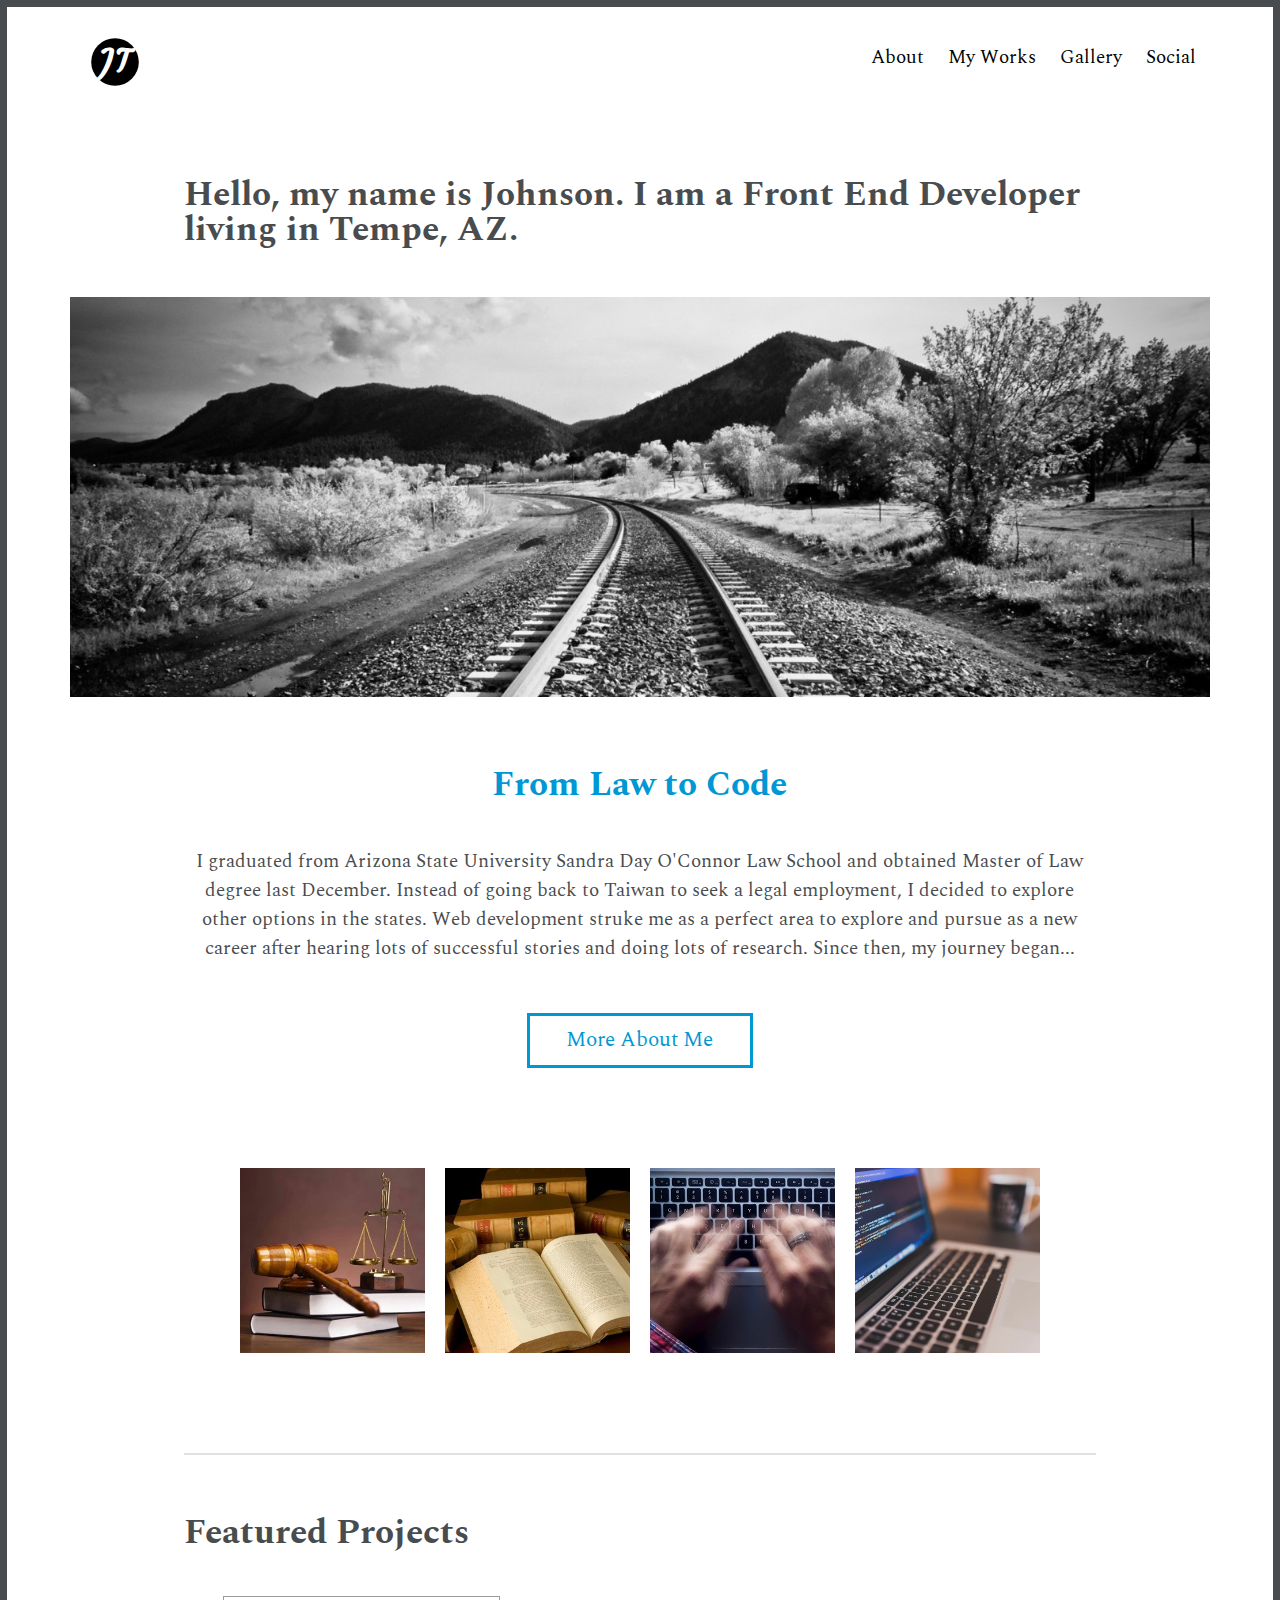
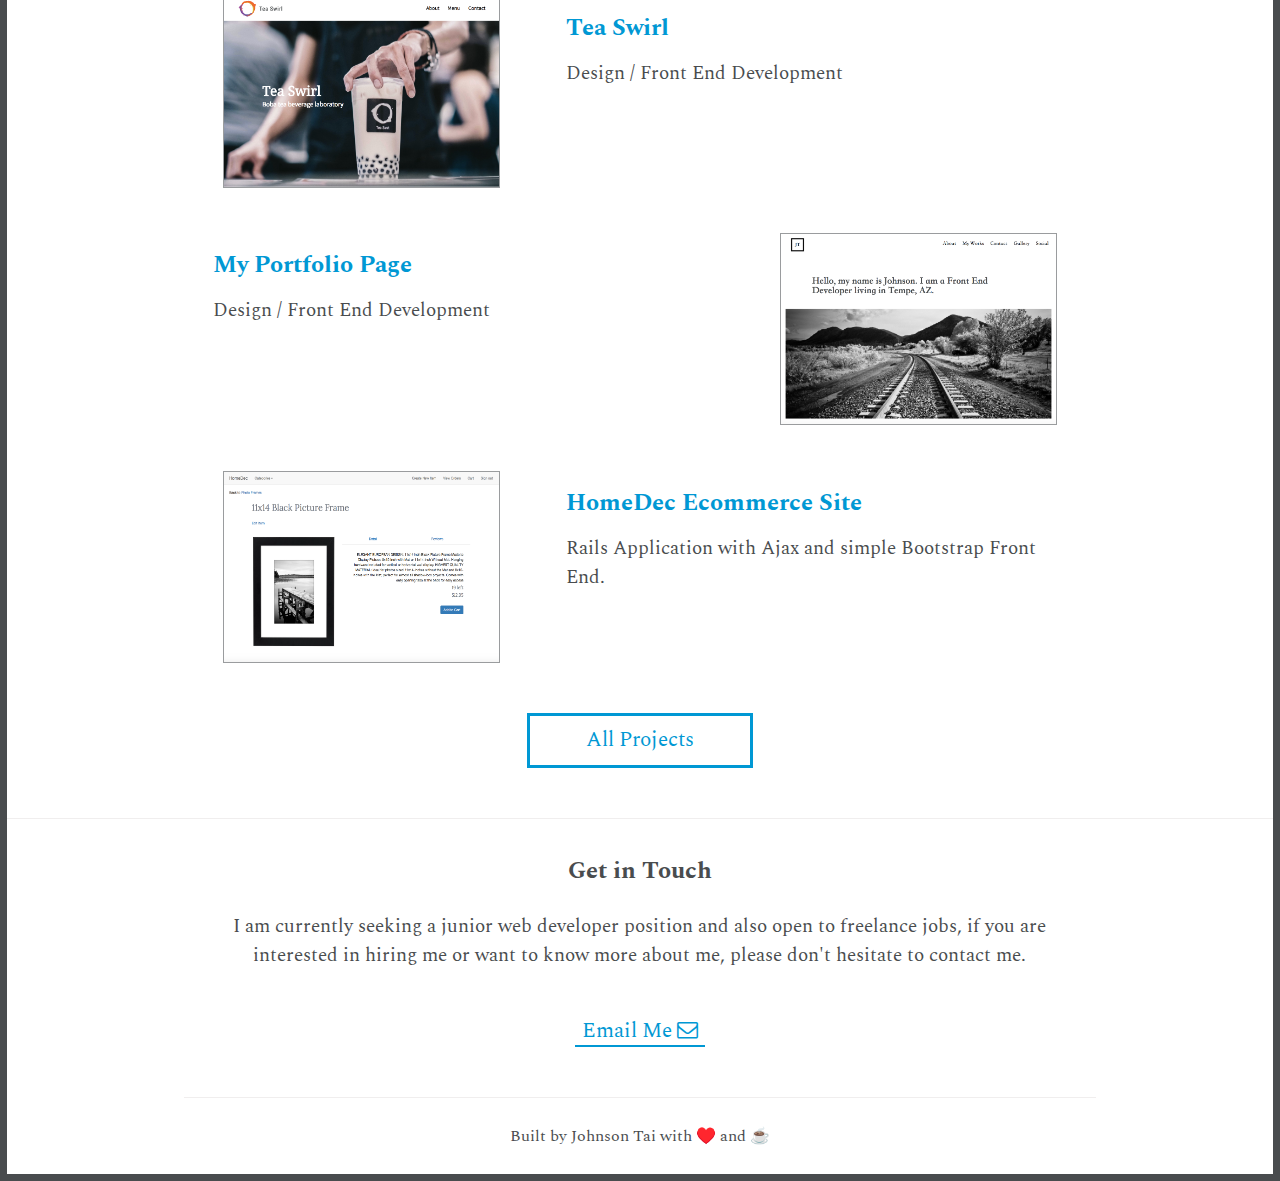
<file: index.html>
<!DOCTYPE html>
<html lang="en">
<head>
	<meta charset="UTF-8">
	<meta name="viewport" content="width=device-width,initial-scale=1.0">
	<title>Johnson Tai</title>
	<link rel="stylesheet" href="stylesheets/style.css">
	<link href="font-awesome-4.7.0/css/font-awesome.min.css" rel="stylesheet">
	<link href="https://fonts.googleapis.com/css?family=Spectral" rel="stylesheet">
	<link href="https://fonts.googleapis.com/css?family=Courgette" rel="stylesheet">
</head>
<body>
	<header class="container">
		<nav class="group">
			<a href="index.html" class="logo">
				<svg viewBox="0 0 210 210" xmlns="http://www.w3.org/2000/svg" version="1.1">
					<circle r="100" cx="105" cy="105"/>
					<text x="70" y="145">J</text>
					<text x="135" y="146">T</text>
				</svg>
			</a>
			<div id="nav-icon">
			  <span></span>
			  <span></span>
			  <span></span>
			</div>
			<ul>
				<li><a href="about.html">About</a></li>
				<li><a href="works.html">My Works</a></li>
				<li><a href="gallery.html">Gallery</a></li>
				<li><a href="#" class="social-button">Social</a></li>
				<li class="social-links"><a href="https://www.linkedin.com/in/johnson-tai/" target="_blank"><i class="fa fa-linkedin" aria-hidden="true"></i></a></li>
				<li class="social-links"><a href="https://github.com/johnsont426" target="_blank"><i class="fa fa-github" aria-hidden="true"></i></a></li>
				<li class="social-links"><a href="https://johnsontai.com" target="_blank"><i class="fa fa-rss" aria-hidden="true"></i></a></li>
			</ul>
		</nav>
		<h1>Hello, my name is Johnson. I am a Front End Developer living in Tempe, AZ.</h1>
		<div class="header-img-div">
			<a href="about.html"><img src="images/railroad.jpg" alt="railroad"></a>
		</div>
		<div class="hidden-menu">
			<ul>
				<li><a href="about.html">About</a></li>
				<li><a href="works.html">My Works</a></li>
				<li><a href="gallery.html">Gallery</a></li>
				<br><br>
				<li class="social-links"><a href="https://www.linkedin.com/in/johnson-tai/" target="_blank"><i class="fa fa-linkedin" aria-hidden="true"></i> - LinkedIn</a></li>
				<li class="social-links"><a href="https://github.com/johnsont426" target="_blank"><i class="fa fa-github" aria-hidden="true"></i> - GitHub</a></li>
				<li class="social-links"><a href="https://johnsontai.com" target="_blank"><i class="fa fa-rss" aria-hidden="true"></i> - Blog</a></li>
			</ul>
		</div>
	</header>
	<main>
		<div class="container">
			<div class="main-content" id="brief-about">
				<h1>From Law to Code</h2>
				<p>I graduated from Arizona State University Sandra Day O'Connor Law School and obtained Master of Law degree last December. Instead of going back to Taiwan to seek a legal employment, I decided to explore other options in the states. Web development struke me as a perfect area to explore and pursue as a new career after hearing lots of successful stories and doing lots of research. Since then, my journey began...</p>
				<a href="about.html" class="link-button">More About Me</a>
				<div class="dec-imgs-div group flex">
					<img src="images/moot-court.jpg" alt="" class="dec-img">
					<img src="images/casebooks.jpg" alt="casebooks" class="dec-img">
					<img src="images/typing.jpg" alt="glowing keyboard" class="dec-img">
					<img src="images/coding.jpg" alt="codes in a computer screen" class="dec-img">
				</div>
			</div>
			<div class="main-content">
				<h1>Featured Projects</h1>
				<div class="featured-projects">
					<div class="flex-wrap project-div">
						<img src="images/tea-swirl.png" alt="screenshot of tea swirl home page" class="project-img">
						<div class="project-detail-div">
							<h2>Tea Swirl</h2>
							<p>Design / Front End Development</p>
						</div>
					</div>
					<div class="flex-wrap project-div">
						<div class="project-detail-div">
							<h2>My Portfolio Page</h2>
							<p>Design / Front End Development</p>
						</div>
						<img src="images/portfolio.png" alt="screenshot of this portfolio page" class="project-img" id="second-project-img">
					</div>
					<div class="flex-wrap project-div">
						<img src="images/homedec.png" alt="screenshot of HomeDec app" class="project-img">
						<div class="project-detail-div">
							<h2>HomeDec Ecommerce Site</h2>
							<p>Rails Application with Ajax and simple Bootstrap Front End.</p>
						</div>
					</div>
				</div>
				<a href="works.html" class="link-button">All Projects</a>
			</div>
		</div>	
	</main>
	<footer>
		<div class="container">
			<div class="main-content contact">
				<h1>Get in Touch</h1>
				<p>I am currently seeking a junior web developer position and also open to freelance jobs, if you are interested in hiring me or want to know more about me, please don't hesitate to contact me.</p>
				<a href="mailto:johnsont426@gmail.com">Email Me <i class="fa fa-envelope-o" aria-hidden="true"></i></a>
			</div>
			<p>Built by Johnson Tai with ♥️ and ☕</p>
		</div>		
	</footer>
</body>
<script src="https://ajax.googleapis.com/ajax/libs/jquery/3.2.1/jquery.min.js"></script>
<script src="javascripts/index.js"></script>
</html>
</file>
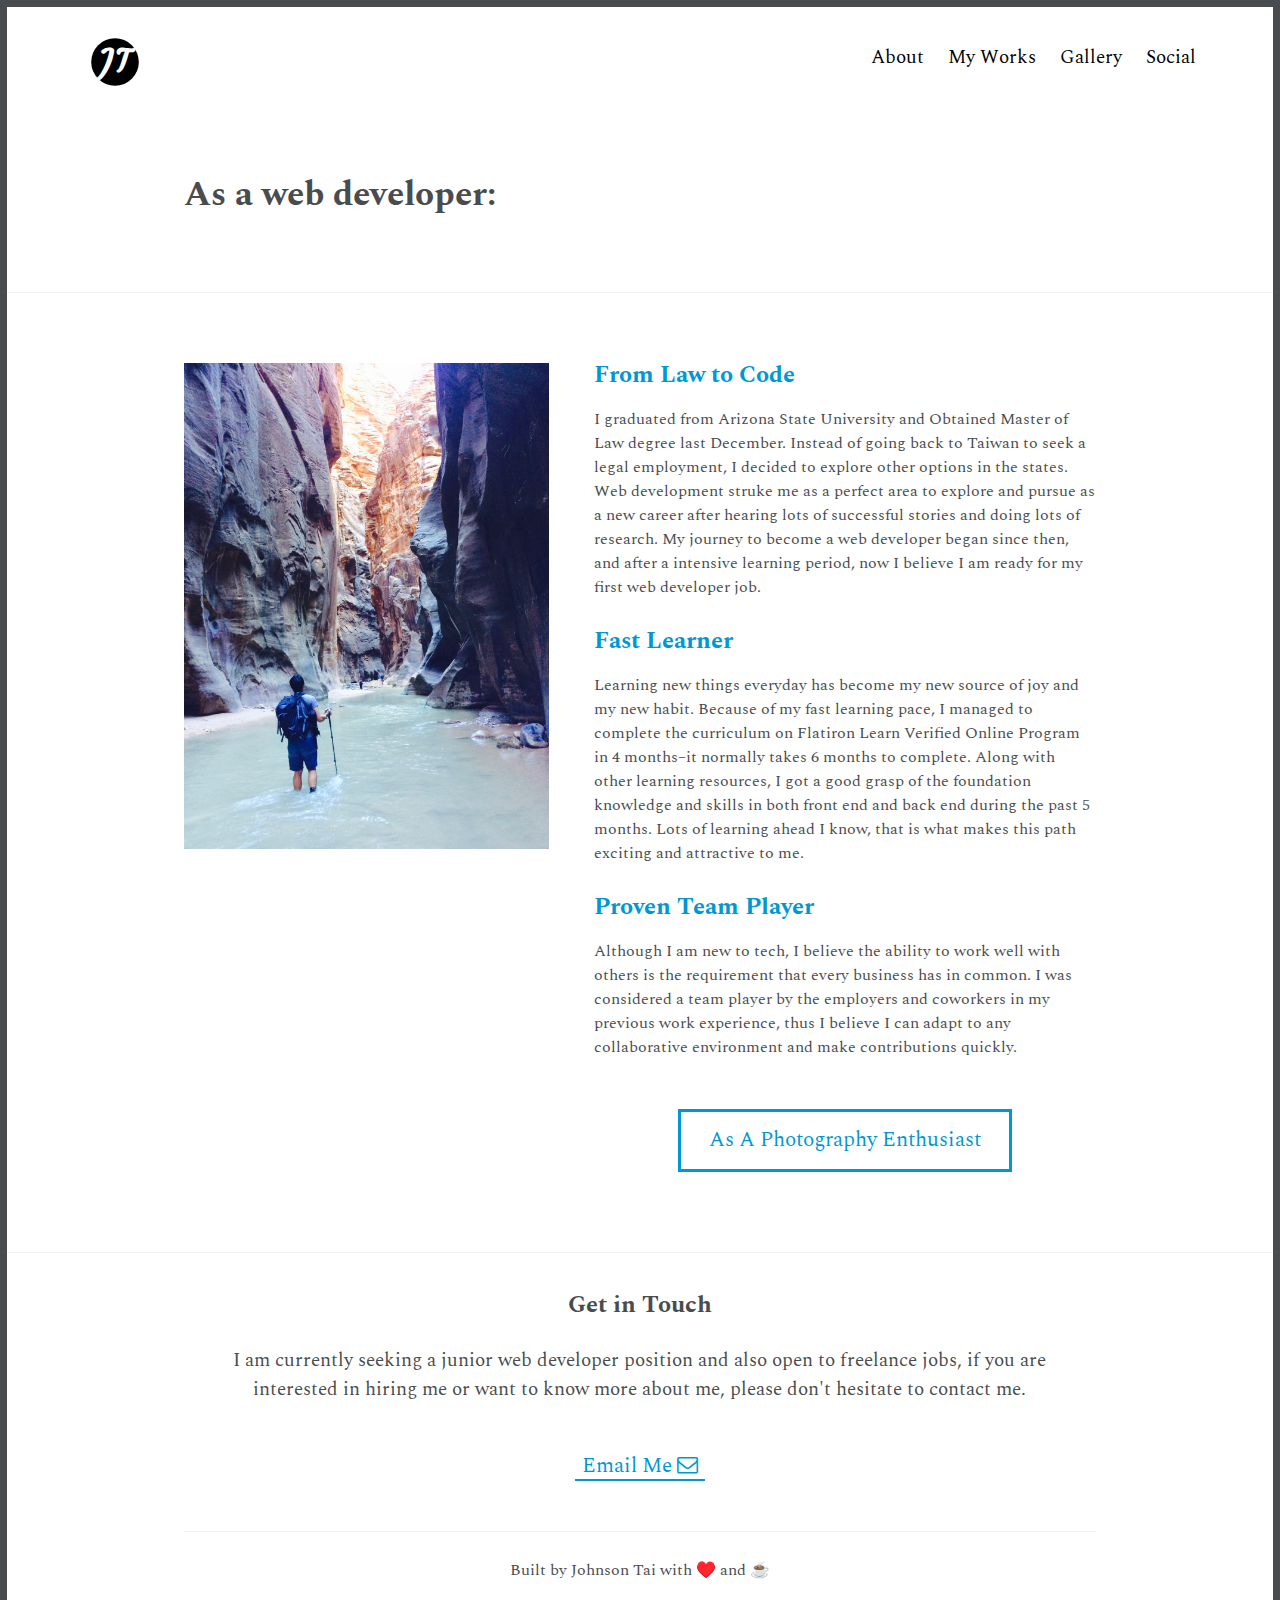
<file: about.html>
<!DOCTYPE html>
<html lang="en">
<head>
	<meta charset="UTF-8">
	<meta name="viewport" content="width=device-width,initial-scale=1.0">
	<title>Johnson Tai</title>
	<link rel="stylesheet" href="stylesheets/style.css">
	<link rel="stylesheet" href="stylesheets/about.css">
	<link href="font-awesome-4.7.0/css/font-awesome.min.css" rel="stylesheet">
	<link href="https://fonts.googleapis.com/css?family=Spectral" rel="stylesheet">
	<link href="https://fonts.googleapis.com/css?family=Courgette" rel="stylesheet">
</head>
<body>
	<header class="header-border">
		<div class="container">
			<nav class="group">
				<a href="index.html" class="logo">
					<svg viewBox="0 0 210 210" xmlns="http://www.w3.org/2000/svg" version="1.1">
						<circle r="100" cx="105" cy="105"/>
						<text x="70" y="145">J</text>
						<text x="135" y="146">T</text>
					</svg>
				</a>
				<div id="nav-icon">
				  <span></span>
				  <span></span>
				  <span></span>
				</div>
				<ul>
					<li><a href="about.html">About</a></li>
					<li><a href="works.html">My Works</a></li>
					<li><a href="gallery.html">Gallery</a></li>
					<li><a href="#" class="social-button">Social</a></li>
					<li class="social-links"><a href="https://www.linkedin.com/in/johnson-tai/" target="_blank"><i class="fa fa-linkedin" aria-hidden="true"></i></a></li>
					<li class="social-links"><a href="https://github.com/johnsont426" target="_blank"><i class="fa fa-github" aria-hidden="true"></i></a></li>
					<li class="social-links"><a href="https://johnsontai.com" target="_blank"><i class="fa fa-rss" aria-hidden="true"></i></a></li>
				</ul>
			</nav>
			<h1>As a web developer:</h1>
			<div class="hidden-menu">
				<ul>
					<li><a href="index.html">Home</a></li>
					<li><a href="about.html">About</a></li>
					<li><a href="works.html">My Works</a></li>
					<li><a href="gallery.html">Gallery</a></li>
					<br><br>
					<li class="social-links"><a href="https://www.linkedin.com/in/johnson-tai/" target="_blank"><i class="fa fa-linkedin" aria-hidden="true"></i> - LinkedIn</a></li>
					<li class="social-links"><a href="https://github.com/johnsont426" target="_blank"><i class="fa fa-github" aria-hidden="true"></i> - GitHub</a></li>
					<li class="social-links"><a href="https://johnsontai.com" target="_blank"><i class="fa fa-rss" aria-hidden="true"></i> - Blog</a></li>
				</ul>
			</div>
		</div>
	</header>
	<main class="container">
		<div class="main-content flex-wrap about">
			<img src="images/narrow.jpg" alt="picture of me standing in the water at Zion National Park">
			<div id="about-text">
				<h2>From Law to Code</h2>
				<p>I graduated from Arizona State University and Obtained Master of Law degree last December. Instead of going back to Taiwan to seek a legal employment, I decided to explore other options in the states. Web development struke me as a perfect area to explore and pursue as a new career after hearing lots of successful stories and doing lots of research. My journey to become a web developer began since then, and after a intensive learning period, now I believe I am ready for my first web developer job.</p>
				<h2>Fast Learner</h2>
				<p>Learning new things everyday has become my new source of joy and my new habit. Because of my fast learning pace, I managed to complete the curriculum on Flatiron Learn Verified Online Program in 4 months–it normally takes 6 months to complete. Along with other learning resources, I got a good grasp of the foundation knowledge and skills in both front end and back end during the past 5 months. Lots of learning ahead I know, that is what makes this path exciting and attractive to me.</p>
				<h2>Proven Team Player</h2>
				<p>Although I am new to tech, I believe the ability to work well with others is the requirement that every business has in common. I was considered a team player by the employers and coworkers in my previous work experience, thus I believe I can adapt to any collaborative environment and make contributions quickly.</p>
				<a href="gallery.html" class="link-button">As A Photography Enthusiast</a>
			</div>
		</div>
	</main>
	<footer>
		<div class="container">
			<div class="main-content contact">
				<h1>Get in Touch</h1>
				<p>I am currently seeking a junior web developer position and also open to freelance jobs, if you are interested in hiring me or want to know more about me, please don't hesitate to contact me.</p>
				<a href="mailto:johnsont426@gmail.com">Email Me <i class="fa fa-envelope-o" aria-hidden="true"></i></a>
			</div>
			<p>Built by Johnson Tai with ♥️ and ☕</p>
		</div>
	</footer>
</body>
<script src="https://ajax.googleapis.com/ajax/libs/jquery/3.2.1/jquery.min.js"></script>
<script src="javascripts/index.js"></script>
</html>
</file>
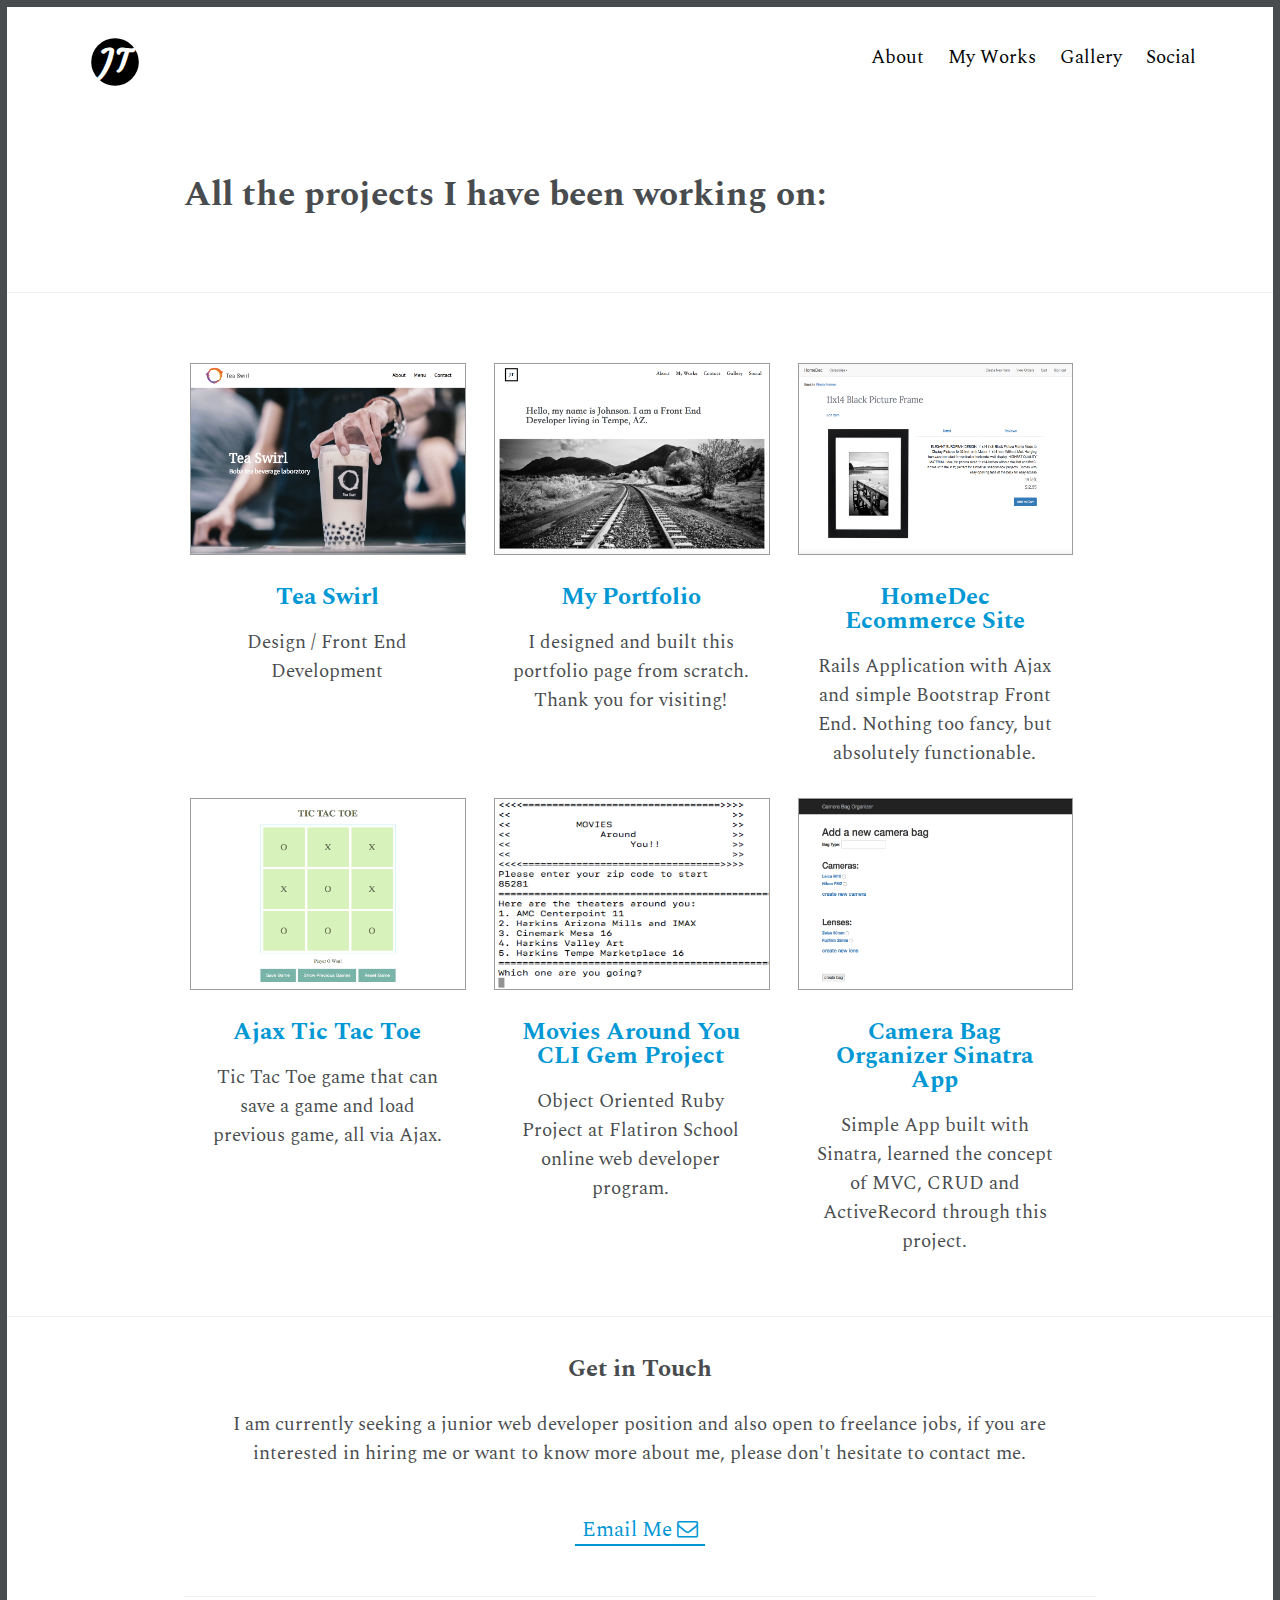
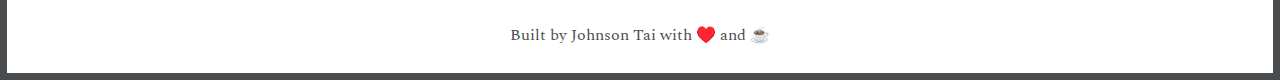
<file: works.html>
<!DOCTYPE html>
<html lang="en">
<head>
	<meta charset="UTF-8">
	<meta name="viewport" content="width=device-width,initial-scale=1.0">
	<title>Johnson Tai</title>
	<link rel="stylesheet" href="stylesheets/style.css">
	<link rel="stylesheet" href="stylesheets/works.css">
	<link href="font-awesome-4.7.0/css/font-awesome.min.css" rel="stylesheet">
	<link href="https://fonts.googleapis.com/css?family=Spectral" rel="stylesheet">
	<link href="https://fonts.googleapis.com/css?family=Courgette" rel="stylesheet">
</head>
<body>
	<header class="header-border">
		<div class="container">
			<nav class="group">				
				<a href="index.html" class="logo">
					<svg viewBox="0 0 210 210" xmlns="http://www.w3.org/2000/svg" version="1.1">
						<circle r="100" cx="105" cy="105"/>
						<text x="70" y="145">J</text>
						<text x="135" y="146">T</text>
					</svg>
				</a>
				<div id="nav-icon">
				  <span></span>
				  <span></span>
				  <span></span>
				</div>
				<ul>
					<li><a href="about.html">About</a></li>
					<li><a href="works.html">My Works</a></li>
					<li><a href="gallery.html">Gallery</a></li>
					<li><a href="#" class="social-button">Social</a></li>
					<li class="social-links"><a href="https://www.linkedin.com/in/johnson-tai/" target="_blank"><i class="fa fa-linkedin" aria-hidden="true"></i></a></li>
					<li class="social-links"><a href="https://github.com/johnsont426" target="_blank"><i class="fa fa-github" aria-hidden="true"></i></a></li>
					<li class="social-links"><a href="https://johnsontai.com" target="_blank"><i class="fa fa-rss" aria-hidden="true"></i></a></li>
				</ul>
			</nav>
			<h1>All the projects I have been working on:</h1>
			<div class="hidden-menu">
				<ul>
					<li><a href="index.html">Home</a></li>
					<li><a href="about.html">About</a></li>
					<li><a href="works.html">My Works</a></li>
					<li><a href="gallery.html">Gallery</a></li>
					<br><br>
					<li class="social-links"><a href="https://www.linkedin.com/in/johnson-tai/" target="_blank"><i class="fa fa-linkedin" aria-hidden="true"></i> - LinkedIn</a></li>
					<li class="social-links"><a href="https://github.com/johnsont426" target="_blank"><i class="fa fa-github" aria-hidden="true"></i> - GitHub</a></li>
					<li class="social-links"><a href="https://johnsontai.com" target="_blank"><i class="fa fa-rss" aria-hidden="true"></i> - Blog</a></li>
				</ul>
			</div>
		</div>
	</header>
	<main class="container">
		<div class="main-content flex-wrap works">
			<div class="project-block">
				<div class="project-img-container">
					<img src="images/tea-swirl.png" alt="screenshot of tea swirl home page" class="project-block-img">
					<a href="http://johnsontai.com/tea-swirl/" target="_blank" class="more-detail">More Detail <i class="fa fa-long-arrow-right" aria-hidden="true"></i></a>
					<div class="middle">
						<a href="http://johnsontai.com/tea-swirl/" target="_blank"></a>
  				</div>						
				</div>
				<h2>Tea Swirl</h2>
				<p>Design / Front End Development</p>
			</div>
			<div class="project-block">
				<div class="project-img-container">
					<img src="images/portfolio.png" alt="screenshot of this portfolio page" class="project-block-img">
					<a href="https://github.com/johnsont426/new-portfolio" target="_blank" class="more-detail">More Detail <i class="fa fa-long-arrow-right" aria-hidden="true"></i></a>
					<div class="middle">
						<a href="https://github.com/johnsont426/new-portfolio" target="_blank"></a>
  				</div>						
				</div>
				<h2>My Portfolio</h2>
				<p>I designed and built this portfolio page from scratch. Thank you for visiting!</p>
			</div>
			<div class="project-block">
				<div class="project-img-container">
					<img src="images/homedec.png" alt="screenshot of HomeDec app" class="project-block-img">
					<a href="http://johnsontai.com/2017/06/01/rails_app_with_ajax_front_end/" target="_blank" class="more-detail">More Detail <i class="fa fa-long-arrow-right" aria-hidden="true"></i></a>
					<div class="middle">
						<a href="http://johnsontai.com/2017/06/01/rails_app_with_ajax_front_end/" target="_blank"></a>
  				</div>						
				</div>
				<h2>HomeDec Ecommerce Site</h2>
				<p>Rails Application with Ajax and simple Bootstrap Front End. Nothing too fancy, but absolutely functionable.</p>
			</div>
			<div class="project-block">
				<div class="project-img-container">
					<img src="images/ttt.png" alt="screenshot of HomeDec app" class="project-block-img">
					<a href="https://github.com/johnsont426/js-tictactoe-rails-api-cb-000" target="_blank" class="more-detail">More Detail <i class="fa fa-long-arrow-right" aria-hidden="true"></i></a>
					<div class="middle">
						<a href="https://github.com/johnsont426/js-tictactoe-rails-api-cb-000" target="_blank"></a>
  				</div>						
				</div>
				<h2>Ajax Tic Tac Toe</h2>
				<p>Tic Tac Toe game that can save a game and load previous game, all via Ajax.</p>
			</div>
			<div class="project-block">
				<div class="project-img-container">
					<img src="images/cli-gem.png" alt="screenshot of HomeDec app" class="project-block-img">
					<a href="http://johnsontai.com/2017/03/10/my_first_published_ruby_gem_from_scratch/" target="_blank" class="more-detail">More Detail <i class="fa fa-long-arrow-right" aria-hidden="true"></i></a>
					<div class="middle">
						<a href="http://johnsontai.com/2017/03/10/my_first_published_ruby_gem_from_scratch/" target="_blank"></a>
  				</div>						
				</div>
				<h2>Movies Around You CLI Gem Project</h2>
				<p>Object Oriented Ruby Project at Flatiron School online web developer program.</p>
			</div>
			<div class="project-block">
				<div class="project-img-container">
					<img src="images/sinatra.png" alt="screenshot of camera bag organizer Sinatra app" class="project-block-img">
					<a href="http://johnsontai.com/2017/04/10/simple_sinatra_application/" target="_blank" class="more-detail">More Detail <i class="fa fa-long-arrow-right" aria-hidden="true"></i></a>
					<div class="middle">
						<a href="http://johnsontai.com/2017/04/10/simple_sinatra_application/" target="_blank"></a>
  				</div>						
				</div>
				<h2>Camera Bag Organizer Sinatra App</h2>
				<p>Simple App built with Sinatra, learned the concept of MVC, CRUD and ActiveRecord through this project.</p>
			</div>
		</div>	
	</main>
	<footer>
		<div class="container">
			<div class="main-content contact">
				<h1>Get in Touch</h1>
				<p>I am currently seeking a junior web developer position and also open to freelance jobs, if you are interested in hiring me or want to know more about me, please don't hesitate to contact me.</p>
				<a href="mailto:johnsont426@gmail.com">Email Me <i class="fa fa-envelope-o" aria-hidden="true"></i></a>
			</div>
			<p>Built by Johnson Tai with ♥️ and ☕</p>
		</div>
	</footer>
</body>
<script src="https://ajax.googleapis.com/ajax/libs/jquery/3.2.1/jquery.min.js"></script>
<script src="javascripts/index.js"></script>
</html>
</file>
<file: stylesheets/about.css>
.about {
	align-items: flex-start;
	justify-content: space-between;
}
.about img {
	width: 40%;
	min-width: 250px;
	height: auto;
	margin: 0 5% 5% 0;
}
#about-text {
	width: 55%;
}
#about-text p {
	font-size: 1em;
}
#about-text .link-button {
	width: 300px;
	padding: 18px 14px;
}
.education-img {
	width: 20%;
	height: auto;
}

@media screen and (max-width: 881px){
	.about img {
		width: 100%;
	}
	#about-text {
		width: 100%;
	}
}
@media screen and (max-width: 415px){
	#about-text .link-button {
		width: 150px;
	}
}
</file>
<file: stylesheets/works.css>
.works {
	justify-content: space-around;
}
.project-block {
	width: 30%;
	display: flex;
	flex-direction: column;
	align-items: center;
	margin-right: 2%
}
.project-img-container {
	width: 100%;
	height: 190px;
	margin: 0 auto 30px auto;
	border: 1px solid rgb(154, 156, 158);
	position: relative;
	overflow: hidden;
}
.project-block-img {
	width: 100%;
	height: 100%;
}
.middle {
	width: 100%;
	height: 100%;
	background-color: gray;
	opacity: 0;
	position: absolute;
	top: 0;
	height: 190px;
	transition: opacity .4s;
}
.middle a {
	display: block;
	width: 100%;
	height: 100%;
}
.more-detail {
	color: white;
	border: 2px solid rgb(0, 152, 212);
	border-radius: 6px;
	padding: 10px 15px;
	display: block;
	padding: 2% auto;
	text-align: center;
	width: 50%;
	position: absolute;
	bottom: -50%;
	margin-left: auto;
	margin-right: auto;
	left: 0;
	right: 0;
	z-index: 1;
	visibility: hidden;	
	transition: 0.5s ease-out;
}
.more-detail i {
	transition: transform 0.5s; 
}
.more-detail:hover i {
	transform: translateX(7px);
}
.project-img-container:hover .middle {
	opacity: 0.8;
}
.project-img-container:hover .more-detail {
	bottom: 40%;
	visibility: visible;
}
.project-block p, .project-block h2 {
	text-align: center;
	width: 90%;
}

@media screen and (max-width: 1040px){
	.project-block {
		width: 48%;
	}
	.project-img-container {
		width: 240px;
	}
}
@media screen and (max-width: 735px){
	.project-block {
		width: 90%;
	}
	.project-img-container {
		width: 240px;
	}
}
</file>
<file: stylesheets/style.css>
/*  CSS RESET  */
html, body, div, span, applet, object, iframe,
h1, h2, h3, h4, h5, h6, p, blockquote, pre,
a, abbr, acronym, address, big, cite, code,
del, dfn, em, img, ins, kbd, q, s, samp,
small, strike, strong, sub, sup, tt, var,
b, u, i, center,
dl, dt, dd, ol, ul, li,
fieldset, form, label, legend,
table, caption, tbody, tfoot, thead, tr, th, td,
article, aside, canvas, details, embed, 
figure, figcaption, footer, header, hgroup, 
menu, nav, output, ruby, section, summary,
time, mark, audio, video {
	margin: 0;
	padding: 0;
	border: 0;
	font-size: 100%;
	font: inherit;
	vertical-align: baseline;
}
/* HTML5 display-role reset for older browsers */
article, aside, details, figcaption, figure, 
footer, header, hgroup, menu, nav, section {
	display: block;
}
body {
	line-height: 1;
}
ol, ul {
	list-style: none;
}
blockquote, q {
	quotes: none;
}
blockquote:before, blockquote:after,
q:before, q:after {
	content: '';
	content: none;
}
table {
	border-collapse: collapse;
	border-spacing: 0;
}
a {
	color: black;
	text-decoration: none;
}

/*  clearfix  */
.group:before,
.group:after {
  content:"";
  display:table;
}
.group:after {
  clear:both;
}

/*  Global  */
body {
	font-family: 'Spectral', serif;
	color: rgb(73, 76, 78);
	border: 7px solid rgb(73, 76, 78);
}
img {
	max-width: 100%;
}
.flex {
	display: flex;
}
.flex-wrap {
	display: flex;
	flex-wrap: wrap;
}
.container {
	width: 90%;
	margin-right: auto;
	margin-left: auto;
	max-width: 1340px;
}
.header-border {
	border-bottom: 1px solid rgb(240, 238, 238);
	padding-bottom: 30px;
}

/*  logo svg */

text {
	text-anchor: middle;
	font-size: 135px;
	font-family: 'Courgette', cursive;
	font-weight: 900;
	fill: white;
	transition: .5s;
}
circle {
	transition: .5s;
}
.logo:hover circle {
	fill: rgb(0, 152, 212);
}

/*  header  */

header {
	height: 100%;
}
nav {
	padding: 30px 0;
	overflow: hidden;
	position: relative;
}
nav ul {
	width: 500px;
	margin-top: 10px;
	float: right;
	list-style: none;
	text-align: right;
	position: absolute;
	right: -105px;
	transition: right 0.7s ease-in;
}
nav li {
	font-size: 1.2em;
	display: inline;
	margin-right: 4%;
}
nav li:last-child{
	margin-right: 0;
}
nav li:hover {
	border-bottom: 2px rgb(0, 152, 212) solid;
}
.show {
	right: 0;
}
.social-links a {
	transition: all 0.3s;
}
.social-links a:hover, .hidden-menu a:hover {
	color: rgb(0, 152, 212);
	transform: scale(1.3);
}
.social-links:hover {
	border-bottom: 0;
}
.logo {
	position: relative;
	width: 50px;
	height: 50px;
	float: left;
	margin-left: 20px;
}
.logo a {
	font-size: 18px;
	display: block;
	margin: 15px 16px;
	font-weight: bold;
	z-index: 2;
	position: relative;
}
.logo a:hover {
	color: rgb(0, 152, 212);
}
header h1 {
	font-weight: bold;
	font-size: 2.2em;
	margin: 60px 10% 50px 10%;
}
.header-img-div {
	width: 100%;
	height: 400px;
	overflow: hidden;
}
header img {
	width: 100%;
	height: auto;
	position: relative;
	top: -70px;
	animation: fadeIn 4s;
}
.hidden-menu {
	display: flex;
	flex-direction: column;
	justify-content: center;
	position: absolute;
	top: 0;
	left: 0;
	height: 100%;
	width: 100%;
	background-color: white;
	opacity: 0;
	z-index: -20;
	transition: .5s;
}
.hidden-menu ul {
	list-style: none;
	text-align: center;
	margin: 25% auto;
}
.hidden-menu li {
	margin-bottom: 1.5em;
}
.hidden-menu a {
	font-weight: bold;
	color: rgb(73, 76, 78);
	font-size: 2em;
}
.hidden-menu-show {
	opacity: 0.95;
	z-index: 2;
}
@keyframes fadeIn {
	from { opacity: 0; }
	to { opacity: 1; }
}

/*  hamberger icon  */

#nav-icon {
	float: right;
  width: 48px;
  height: 36px;
  position: absolute;
  top: 35px;
  right: 30px;
  -webkit-transform: rotate(0deg);
  -moz-transform: rotate(0deg);
  -o-transform: rotate(0deg);
  transform: rotate(0deg);
  -webkit-transition: .5s ease-in-out;
  -moz-transition: .5s ease-in-out;
  -o-transition: .5s ease-in-out;
  transition: .5s ease-in-out;
  cursor: pointer;
  z-index: 4;
  display: none;
}

#nav-icon span {
  display: block;
  position: absolute;
  height: 7px;
  width: 100%;
  background: rgb(73, 76, 78);
  border-radius: 9px;
  opacity: 1;
  left: 0;
  -webkit-transform: rotate(0deg);
  -moz-transform: rotate(0deg);
  -o-transform: rotate(0deg);
  transform: rotate(0deg);
  -webkit-transition: .25s ease-in-out;
  -moz-transition: .25s ease-in-out;
  -o-transition: .25s ease-in-out;
  transition: .25s ease-in-out;
}

#nav-icon span:nth-child(1) {
  top: 0px;
}

#nav-icon span:nth-child(2) {
  top: 16px;
}

#nav-icon span:nth-child(3) {
  top: 32px;
}

#nav-icon.open span:nth-child(1) {
  top: 18px;
  -webkit-transform: rotate(135deg);
  -moz-transform: rotate(135deg);
  -o-transform: rotate(135deg);
  transform: rotate(135deg);
}

#nav-icon.open span:nth-child(2) {
  opacity: 0;
  left: -60px;
}

#nav-icon.open span:nth-child(3) {
  top: 18px;
  -webkit-transform: rotate(-135deg);
  -moz-transform: rotate(-135deg);
  -o-transform: rotate(-135deg);
  transform: rotate(-135deg);
}

/*  front page main content */

main {
	margin-top: 40px;
}
.main-content {
	margin: 10px 10% 30px 10%;
	padding-top: 30px;
}
.main-content h1 {
	font-size: 2.2em;
	font-weight: bold;
	margin-bottom: 20px;
}
.main-content h2 {
	font-size: 1.5em;
	font-weight: bold;
	color: rgb(0, 152, 212);
	margin-bottom: 20px;
}
.main-content p {
	font-size: 1.2em;
	line-height: 1.5em;
	margin-bottom: 30px;
}
#brief-about {
	border-bottom: 2px solid rgb(224, 225, 226);
}
#brief-about h1{
	text-align: center;
	color: rgb(0, 152, 212);
}
#brief-about p{
	text-align: center;
	margin-top: 5%;
}
.link-button {
	font-size: 1.3em;
	color: rgb(0, 152, 212);
	width: 170px;
	border: 3px solid rgb(0, 152, 212);
  padding: 14px 25px;
  text-align: center; 
  display: block;
  margin: 50px auto;
  transition: 0.4s;
}
.link-button:hover {
	background-color: rgb(0, 152, 212);
	color: white;
}
.dec-imgs-div {
	margin: 100px auto;
	width: 800px;
	height: 185px;
	overflow: hidden;
}
.dec-img {
	margin-right: 20px;
	width: 185px;
	height: auto;
}
.dec-img:last-child {
	margin-right: 0;
}
.project-div {
	margin-top: 5%;
	display: flex;
	justify-content: space-around;
}
.project-img {
	width: 275px;
	height: 190px;
	margin: 0 30px;
	border: 1px solid rgb(154, 156, 158);
}
.project-detail-div {
	width: 55%;
	padding: 20px;
}

/*  footer  */
footer {
	border-top: 1px solid rgb(240, 238, 238);
}
footer p {
	margin: 30px;
	text-align: center;
}
.contact {
	border-bottom: 1px solid rgb(240, 238, 238);
}
.contact h1 {
	font-size: 1.5em;
	text-align: center;
}
.contact a {
	font-size: 1.3em;
	color: rgb(0, 152, 212);
	width: 130px;
	border-bottom: 2px solid rgb(0, 152, 212);
	padding-bottom: 3px;
	text-align: center; 
  display: block;
  margin: 50px auto;
  transition: 0.4s;
}
.contact a i{
	transition: 0.5s; 
}
.contact a:hover i{
	transform: translateX(7px);
}

/*  media query  */

@media screen and (max-width: 1180px){
	.featured-projects {
		display: flex;
		justify-content: space-between;
	}
	#second-project-img {
		order: -1;
	}
	.project-div {
		flex-basis: 30%;
		align-content: flex-start;
	}
	.project-img {
		width: 200px;
		height: 150px;
		margin: 0;
	}
	.project-detail-div {
		width: 100%;
		padding: 20px;
	}
}
@media screen and (max-width: 1110px){
	.dec-imgs-div {
		margin: 100px auto;
		width: 650px;
		height: 150px;
		overflow: hidden;
	}
	.dec-img {
		margin-right: 12.5px;
		width: 150px;
		height: auto;
	}
}
@media screen and (max-width: 910px){
	.dec-imgs-div {
		display: none;
	}
}
@media screen and (max-width: 790px){
	.featured-projects {
		display: block;
	}
	.project-div {
		flex-wrap: nowrap;
	}
	.project-detail-div p {
		margin-bottom: 0;
	}
	.project-detail-div {
		padding-bottom: 0;
		padding-top: 0;
	}
	.project-img {
		width: 170px;
		height: 130px;
	}
}
@media screen and (max-width: 730px){
	.container {
		width: 100%;
	}
	.featured-projects {
		justify-content: center;
	}
	.project-div {
		flex-wrap: wrap;
		width: 90%;
		justify-content: center;
		margin: 30px auto 40px auto;
	}
	.project-div h2, .project-div p {
		text-align: center;
	}
	.project-img {
		width: 200px;
		margin-bottom: 20px;
	}
	.main-content h1 {
		text-align: center;
	}
	nav ul {
		display: none;
	}
	#nav-icon {
		display: initial;
	}
	main {
		margin-top: 0;
	}
}
@media screen and (max-width: 550px){
	.header-img-div {
		height: 350px;
	}
}
@media screen and (max-width: 415px){
	.header-img-div {
		height: 300px;
	}
	header h1 {
		font-size: 1.8em;
		margin-bottom: 100px;
	}
}
</file>
